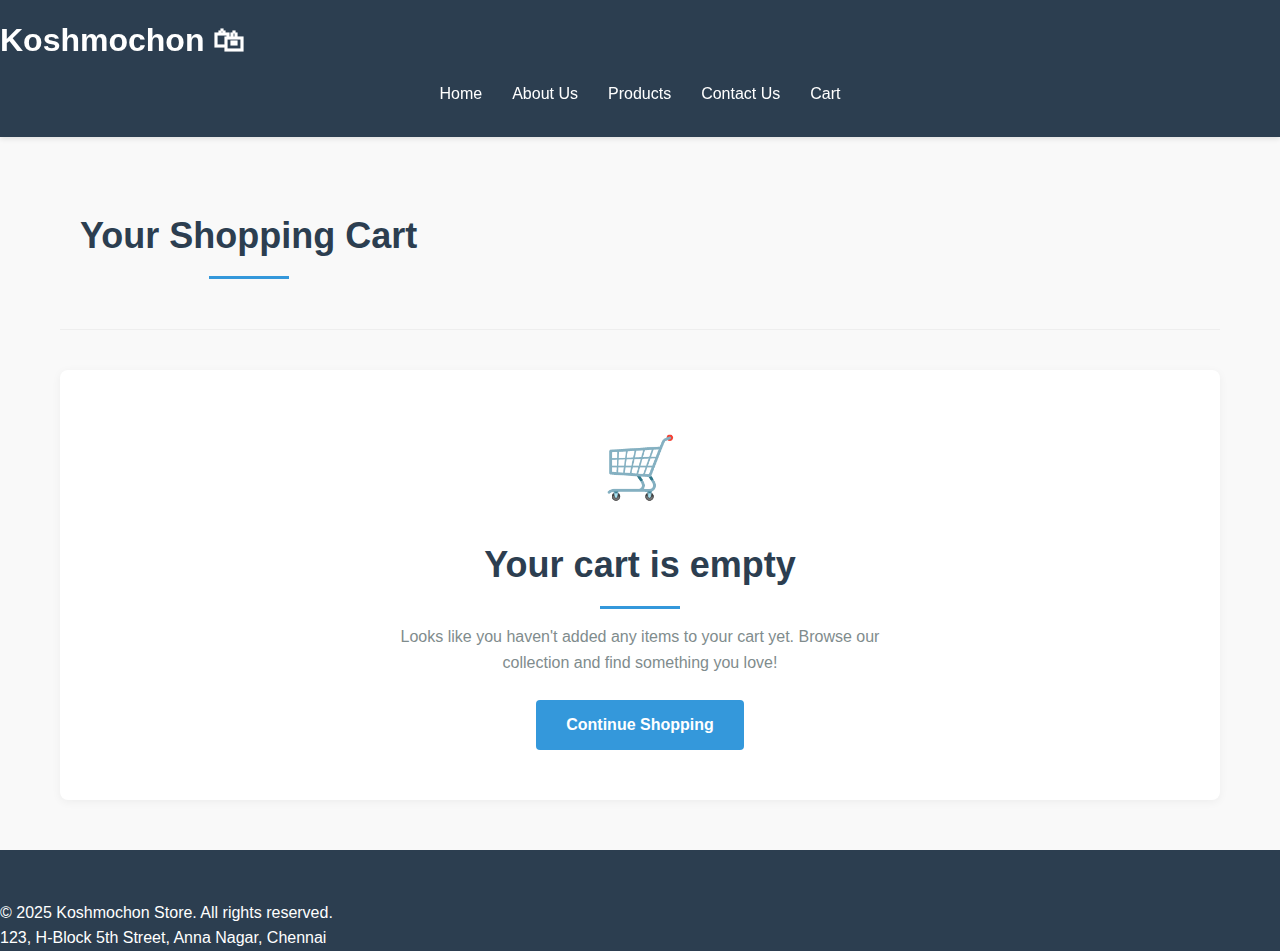
<file: cart.html>
<!DOCTYPE html>
<html lang="en">
<head>
    <meta charset="UTF-8">
    <meta name="viewport" content="width=device-width, initial-scale=1.0">
    <title>Your Cart - Koshmochon 🛍</title>
    <link rel="stylesheet" href="style.css">
    <style>
        /* Cart-specific styles */
        .cart-container {
            max-width: 1200px;
            margin: 30px auto;
            padding: 20px;
        }
        
        .cart-header {
            text-align: center;
            margin-bottom: 40px;
        }
        
        .empty-cart {
            text-align: center;
            padding: 50px 20px;
            background: white;
            border-radius: 8px;
            box-shadow: 0 2px 10px rgba(0,0,0,0.05);
        }
        
        .empty-cart-icon {
            font-size: 60px;
            color: #e74c3c;
            margin-bottom: 20px;
        }
        
        .empty-cart h2 {
            color: #2c3e50;
            margin-bottom: 15px;
        }
        
        .empty-cart p {
            color: #7f8c8d;
            margin-bottom: 25px;
            max-width: 500px;
            margin-left: auto;
            margin-right: auto;
        }
        
        .continue-shopping {
            display: inline-block;
            padding: 12px 30px;
            background-color: #3498db;
            color: white;
            text-decoration: none;
            border-radius: 4px;
            font-weight: 600;
            transition: background-color 0.3s;
        }
        
        .continue-shopping:hover {
            background-color: #2980b9;
        }
    </style>
</head>
<body>

    <header>
        <h1>Koshmochon 🛍</h1>
        <nav>
            <ul>
                <li><a href="index.html">Home</a></li>
                <li><a href="aboutus.html">About Us</a></li>
                <li><a href="products.html">Products</a></li>
                <li><a href="contact.html">Contact Us</a></li>
                <li><a href="cart.html" class="active">Cart</a></li>
            </ul>
        </nav>
    </header>

    <main class="cart-page">
        <div class="cart-container">
            <div class="cart-header">
                <h2>Your Shopping Cart</h2>
            </div>
            
            <div class="empty-cart">
                <div class="empty-cart-icon">🛒</div>
                <h2>Your cart is empty</h2>
                <p>Looks like you haven't added any items to your cart yet. Browse our collection and find something you love!</p>
                <a href="products.html" class="continue-shopping">Continue Shopping</a>
            </div>
        </div>
    </main>

    <footer>
        <div class="footer-content">
            <p>&copy; 2025 Koshmochon Store. All rights reserved.</p>
            <p>123, H-Block 5th Street, Anna Nagar, Chennai</p>
        </div>
    </footer>

</body>
</html>
</file>
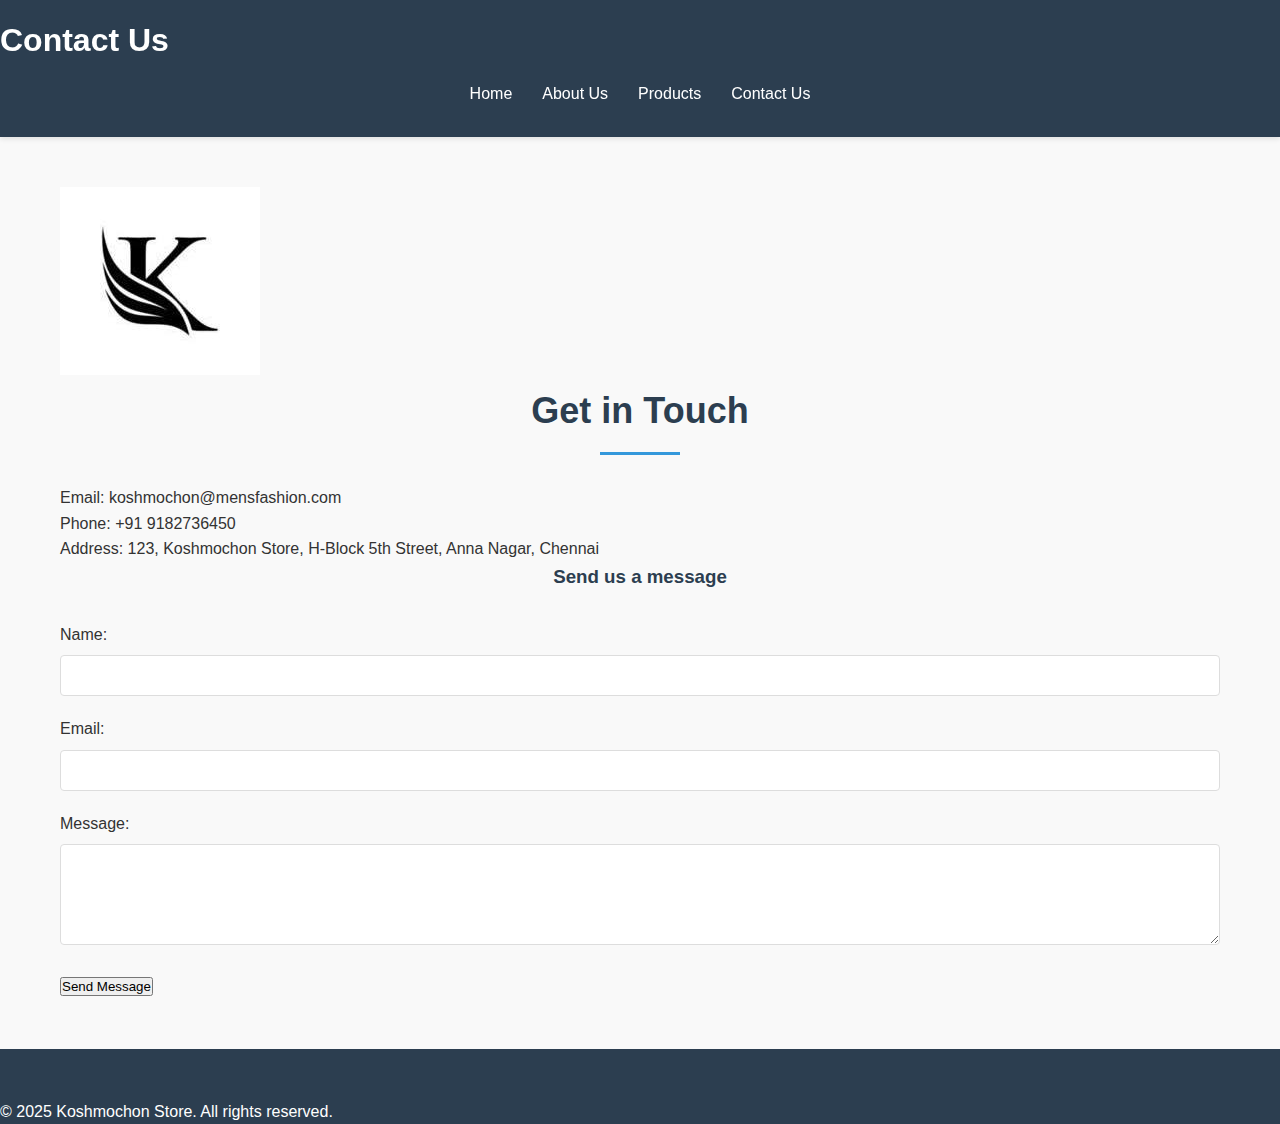
<file: contact.html>
<!DOCTYPE html>
<html lang="en">
<head>
    <meta charset="UTF-8">
    <meta name="viewport" content="width=device-width, initial-scale=1.0">
    <title>Contact Us - Koshmochon Store</title>
    <link rel="stylesheet" href="style.css">
</head>
<body>

    <header>
        <h1>Contact Us</h1>
        <nav>
            <ul>
                <li><a href="index.html">Home</a></li>
                <li><a href="aboutus.html">About Us</a></li>
                <li><a href="products.html">Products</a></li>
                <li><a href="contact.html">Contact Us</a></li>
            </ul>
        </nav>
    </header>

    <section class="contact-section">
        <div class="store-image">
        
            <img src="k.jpeg" alt="Koshmochon Store" class="responsive-img">
        </div>
        
        <div class="contact-info">
            <h2>Get in Touch</h2>
            <p><i class="fas fa-envelope"></i> Email: koshmochon@mensfashion.com</p>
            <p><i class="fas fa-phone"></i> Phone: +91 9182736450</p>
            <p><i class="fas fa-map-marker-alt"></i> Address: 123, Koshmochon Store, H-Block 5th Street, Anna Nagar, Chennai</p>
        </div>

        <div class="contact-form">
            <h3>Send us a message</h3>
            <form>
                <div class="form-group">
                    <label for="name">Name:</label>
                    <input type="text" id="name" name="name" required>
                </div>
                <div class="form-group">
                    <label for="email">Email:</label>
                    <input type="email" id="email" name="email" required>
                </div>
                <div class="form-group">
                    <label for="message">Message:</label>
                    <textarea id="message" name="message" rows="5" required></textarea>
                </div>
                <button type="submit" class="submit-btn">Send Message</button>
            </form>
        </div>
    </section>

    <footer>
        <p>&copy; 2025 Koshmochon Store. All rights reserved.</p>
    </footer>

</body>
</html>
</file>
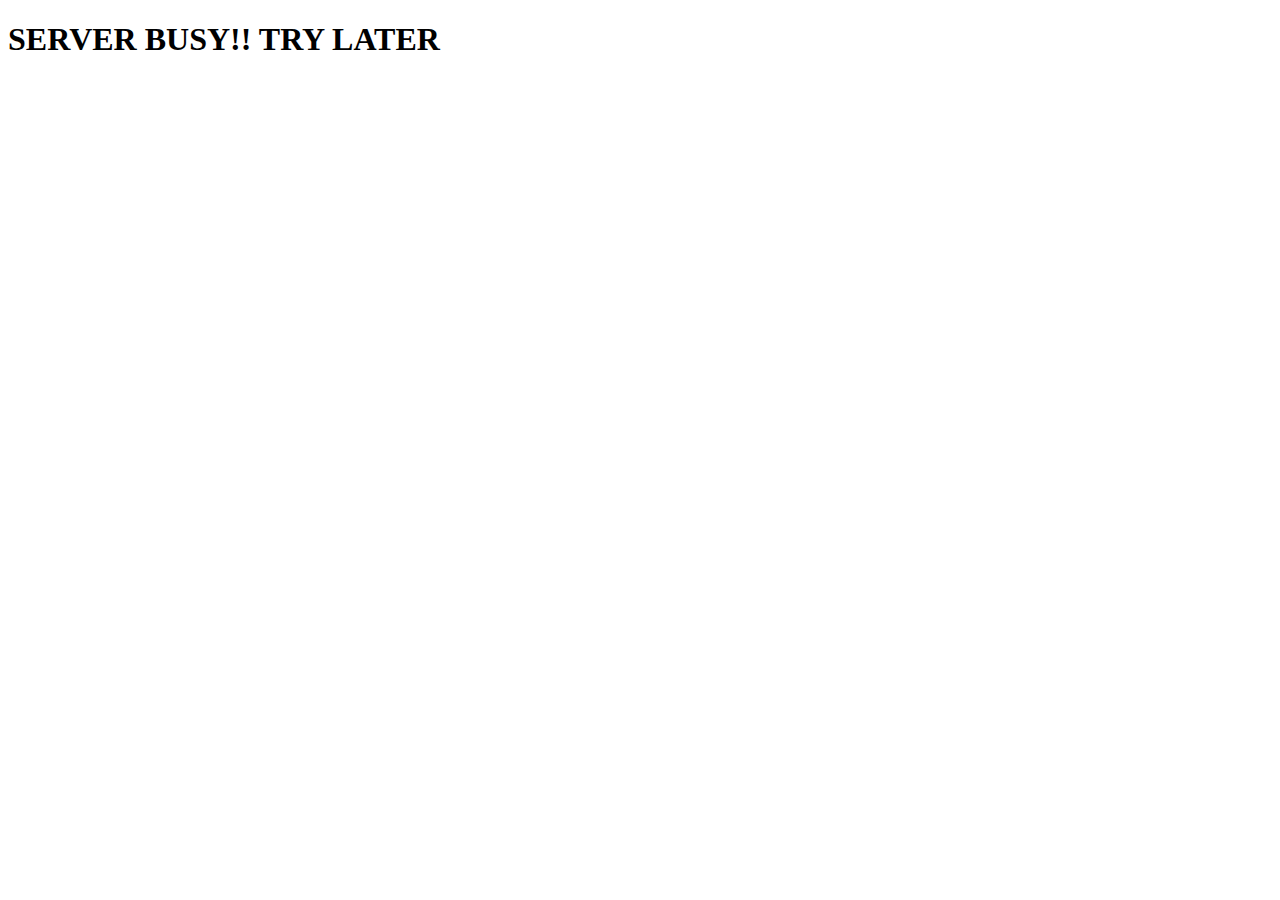
<file: fail.html>
<!DOCTYPE html>
<html lang="en">
<head>
    <meta charset="UTF-8">
    <meta name="viewport" content="width=device-width, initial-scale=1.0">
    <title>Document</title>
</head>
<body>
    <h1>SERVER BUSY!! TRY LATER</h1>
</body>
</html>
</file>
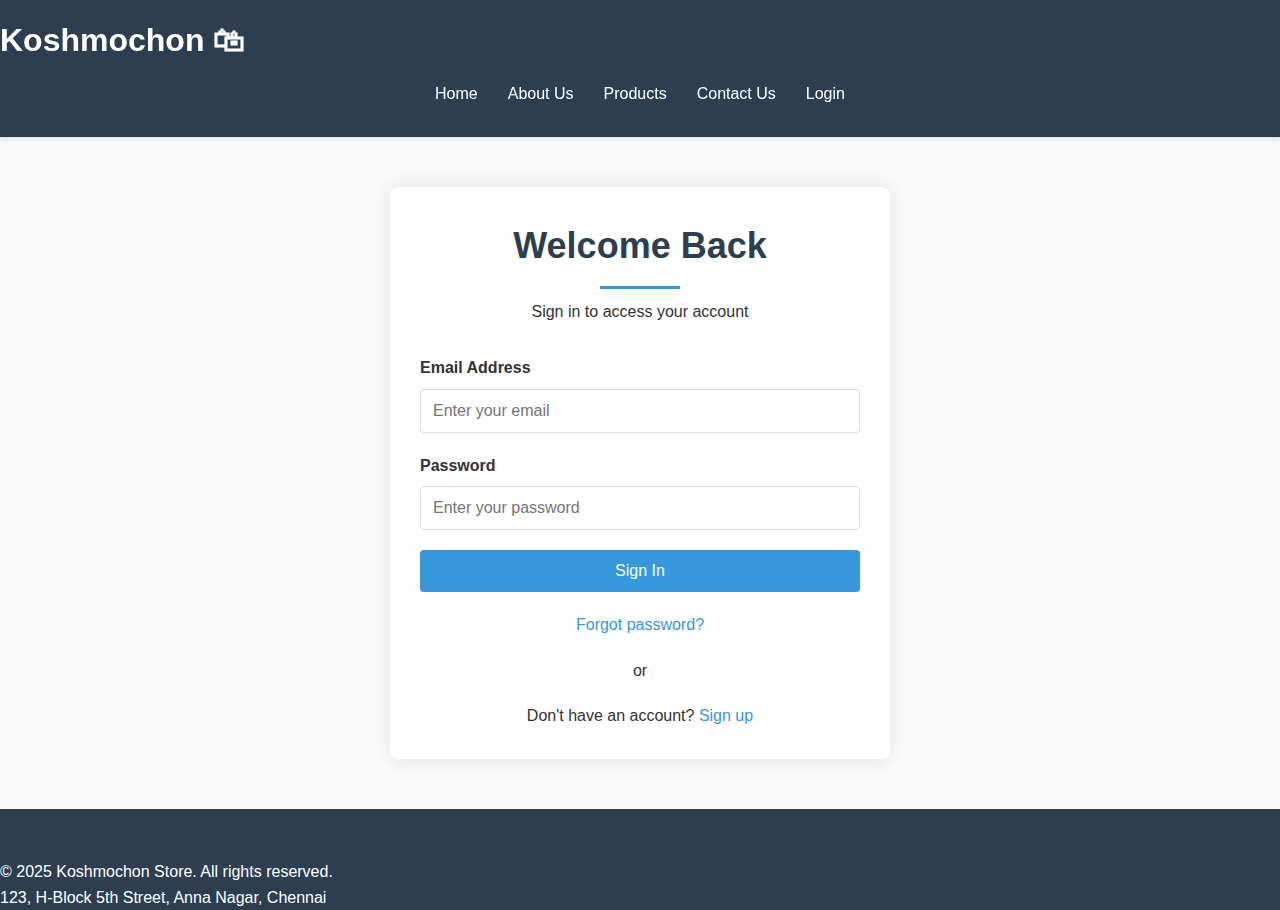
<file: login.html>
<!DOCTYPE html>
<html lang="en">
<head>
    <meta charset="UTF-8">
    <meta name="viewport" content="width=device-width, initial-scale=1.0">
    <title>Login - Koshmochon </title>
    <link rel="stylesheet" href="style.css">
    <style>
        /* Login-specific styles */
        .login-container {
            max-width: 500px;
            margin: 50px auto;
            padding: 30px;
            background: white;
            border-radius: 8px;
            box-shadow: 0 0 20px rgba(0,0,0,0.1);
        }
        
        .login-header {
            text-align: center;
            margin-bottom: 30px;
        }
        
        .login-header h2 {
            color: #2c3e50;
            margin-bottom: 10px;
        }
        
        .login-form .form-group {
            margin-bottom: 20px;
        }
        
        .login-form label {
            display: block;
            margin-bottom: 8px;
            font-weight: 600;
            color: #333;
        }
        
        .login-form input {
            width: 100%;
            padding: 12px;
            border: 1px solid #ddd;
            border-radius: 4px;
            font-size: 16px;
        }
        
        .login-btn {
            width: 100%;
            padding: 12px;
            background-color: #3498db;
            color: white;
            border: none;
            border-radius: 4px;
            font-size: 16px;
            cursor: pointer;
            transition: background-color 0.3s;
        }
        
        .login-btn:hover {
            background-color: #2980b9;
        }
        
        .login-links {
            margin-top: 20px;
            text-align: center;
        }
        
        .login-links a {
            color: #3498db;
            text-decoration: none;
        }
        
        .login-links a:hover {
            text-decoration: underline;
        }
        
        .divider {
            margin: 20px 0;
            text-align: center;
            position: relative;
        }
        
        .divider::before {
            content: "";
            position: absolute;
            top: 50%;
            left: 0;
            right: 0;
            height: 1px;
            background: #eee;
            z-index: -1;
        }
        
        .divider span {
            background: white;
            padding: 0 15px;
        }
    </style>
</head>
<body>

    <header>
        <h1>Koshmochon 🛍</h1>
        <nav>
            <ul>
                <li><a href="index.html">Home</a></li>
                <li><a href="aboutus.html">About Us</a></li>
                <li><a href="products.html">Products</a></li>
                <li><a href="contact.html">Contact Us</a></li>
                <li><a href="login.html" class="active">Login</a></li>
            </ul>
        </nav>
    </header>

    <main class="login-page">
        <div class="login-container">
            <div class="login-header">
                <h2>Welcome Back</h2>
                <p>Sign in to access your account</p>
            </div>
            
            <form class="login-form" action="/login" method="POST">
                <div class="form-group">
                    <label for="email">Email Address</label>
                    <input type="email" id="email" name="email" required placeholder="Enter your email">
                </div>
                
                <div class="form-group">
                    <label for="password">Password</label>
                    <input type="password" id="password" name="password" required placeholder="Enter your password">
                </div>
                
                <button href="fail.html" type="submit" class="login-btn">Sign In</button>
                
                <div class="login-links">
                    <a href="forgot-password.html">Forgot password?</a>
                    <div class="divider"><span>or</span></div>
                    <p>Don't have an account? <a href="register.html">Sign up</a></p>
                </div>
            </form>
        </div>
    </main>

    <footer>
        <div class="footer-content">
            <p>&copy; 2025 Koshmochon Store. All rights reserved.</p>
            <p>123, H-Block 5th Street, Anna Nagar, Chennai</p>
        </div>
    </footer>

</body>
</html>
</file>
<file: style.css>
/* Global Styles */
:root {
    --primary-color: #2c3e50;
    --secondary-color: #3498db;
    --accent-color: #e74c3c;
    --light-color: #ecf0f1;
    --dark-color: #2c3e50;
    --success-color: #2ecc71;
    --warning-color: #f39c12;
    --danger-color: #e74c3c;
}

* {
    margin: 0;
    padding: 0;
    box-sizing: border-box;
}

body {
    font-family: 'Segoe UI', Tahoma, Geneva, Verdana, sans-serif;
    line-height: 1.6;
    color: #333;
    background-color: #f9f9f9;
}

a {
    text-decoration: none;
    color: inherit;
}

.btn {
    display: inline-block;
    padding: 10px 20px;
    background-color: var(--secondary-color);
    color: white;
    border: none;
    border-radius: 4px;
    cursor: pointer;
    transition: all 0.3s ease;
}

.btn:hover {
    background-color: #2980b9;
    transform: translateY(-2px);
}

.hidden {
    display: none;
}

/* Header Styles */
header {
    background-color: var(--primary-color);
    color: white;
    padding: 15px 0;
    box-shadow: 0 2px 5px rgba(0, 0, 0, 0.1);
    position: sticky;
    top: 0;
    z-index: 100;
}

.header-container {
    display: flex;
    justify-content: space-between;
    align-items: center;
    max-width: 1200px;
    margin: 0 auto;
    padding: 0 20px;
}

.logo h1 {
    font-size: 28px;
    margin-bottom: 5px;
}

.logo p {
    font-size: 14px;
    opacity: 0.8;
}

.user-actions a {
    margin-left: 15px;
    font-size: 18px;
    position: relative;
}

#cart-count {
    position: absolute;
    top: -10px;
    right: -10px;
    background-color: var(--accent-color);
    color: white;
    border-radius: 50%;
    width: 20px;
    height: 20px;
    display: flex;
    justify-content: center;
    align-items: center;
    font-size: 12px;
}

nav ul {
    display: flex;
    justify-content: center;
    list-style: none;
    padding: 15px 0;
    background-color: var(--dark-color);
}

nav ul li {
    margin: 0 15px;
    position: relative;
}

nav ul li a {
    color: white;
    font-weight: 500;
    padding: 5px 0;
    transition: color 0.3s ease;
}

nav ul li a:hover {
    color: var(--secondary-color);
}

.dropdown-content {
    display: none;
    position: absolute;
    background-color: white;
    min-width: 160px;
    box-shadow: 0 8px 16px rgba(0,0,0,0.1);
    z-index: 1;
    border-radius: 4px;
}

.dropdown-content a {
    color: var(--dark-color);
    padding: 12px 16px;
    display: block;
    transition: background-color 0.3s;
}

.dropdown-content a:hover {
    background-color: var(--light-color);
}

.dropdown:hover .dropdown-content {
    display: block;
}

/* Hero Section */
.hero {
    background: linear-gradient(rgba(0, 0, 0, 0.5), rgba(0, 0, 0, 0.5)), url('images/banner.jpg');
    background-size: cover;
    background-position: center;
    height: 500px;
    display: flex;
    align-items: center;
    justify-content: center;
    text-align: center;
    color: white;
}

.hero-content h2 {
    font-size: 48px;
    margin-bottom: 20px;
}

.hero-content p {
    font-size: 24px;
    margin-bottom: 30px;
}

/* Product Styles */
section {
    padding: 50px 20px;
    max-width: 1200px;
    margin: 0 auto;
}

h2, h3 {
    text-align: center;
    margin-bottom: 30px;
    color: var(--primary-color);
}

h2 {
    font-size: 36px;
    position: relative;
    padding-bottom: 15px;
}

h2::after {
    content: '';
    position: absolute;
    bottom: 0;
    left: 50%;
    transform: translateX(-50%);
    width: 80px;
    height: 3px;
    background-color: var(--secondary-color);
}

.product-container {
    display: grid;
    grid-template-columns: repeat(auto-fill, minmax(280px, 1fr));
    gap: 30px;
    margin-top: 30px;
}

.product {
    background: white;
    border-radius: 8px;
    overflow: hidden;
    box-shadow: 0 5px 15px rgba(0, 0, 0, 0.1);
    transition: transform 0.3s ease, box-shadow 0.3s ease;
}

.product:hover {
    transform: translateY(-10px);
    box-shadow: 0 15px 30px rgba(0, 0, 0, 0.15);
}

.product img {
    width: 100%;
    height: 300px;
    object-fit: cover;
    border-bottom: 1px solid #eee;
}

.product h3 {
    font-size: 18px;
    margin: 15px 0 10px;
    padding: 0 15px;
    text-align: left;
}

.product p {
    color: #666;
    padding: 0 15px;
    margin-bottom: 10px;
    text-align: left;
}

.price {
    font-weight: bold;
    color: var(--accent-color);
    font-size: 20px;
    padding: 0 15px;
    text-align: left;
}

.original-price {
    text-decoration: line-through;
    color: #999;
    font-size: 16px;
    margin-left: 10px;
}

.add-to-cart {
    width: calc(100% - 30px);
    margin: 15px;
    padding: 10px;
    background-color: var(--success-color);
    color: white;
    border: none;
    border-radius: 4px;
    cursor: pointer;
    transition: background-color 0.3s;
}

.add-to-cart:hover {
    background-color: #27ae60;
}

/* Category Filter */
.category-filter {
    display: flex;
    justify-content: center;
    flex-wrap: wrap;
    gap: 10px;
    margin-bottom: 30px;
}

.filter-btn {
    padding: 8px 16px;
    background-color: #eee;
    border: none;
    border-radius: 20px;
    cursor: pointer;
    transition: all 0.3s;
}

.filter-btn.active {
    background-color: var(--secondary-color);
    color: white;
}

/* Newsletter */
.newsletter {
    background-color: var(--primary-color);
    color: white;
    padding: 50px 20px;
    text-align: center;
}

.newsletter h2 {
    color: white;
}

.newsletter p {
    margin-bottom: 20px;
}

.newsletter form {
    display: flex;
    max-width: 500px;
    margin: 0 auto;
}

.newsletter input {
    flex: 1;
    padding: 12px;
    border: none;
    border-radius: 4px 0 0 4px;
}

.newsletter button {
    border-radius: 0 4px 4px 0;
}

/* Footer */
footer {
    background-color: var(--dark-color);
    color: white;
    padding: 50px 0 0;
}

.footer-container {
    display: grid;
    grid-template-columns: repeat(auto-fit, minmax(250px, 1fr));
    gap: 30px;
    max-width: 1200px;
    margin: 0 auto;
    padding: 0 20px;
}

.footer-section h3 {
    color: white;
    text-align: left;
    margin-bottom: 20px;
    font-size: 20px;
}

.footer-section ul {
    list-style: none;
}

.footer-section ul li {
    margin-bottom: 10px;
}

.footer-section ul li a:hover {
    color: var(--secondary-color);
}

.footer-section p {
    margin-bottom: 15px;
    display: flex;
    align-items: center;
}

.footer-section p i {
    margin-right: 10px;
}

.social-icons {
    display: flex;
    gap: 15px;
}

.social-icons a {
    font-size: 20px;
    transition: color 0.3s;
}

.social-icons a:hover {
    color: var(--secondary-color);
}

.copyright {
    text-align: center;
    padding: 20px;
    margin-top: 30px;
    border-top: 1px solid rgba(255, 255, 255, 0.1);
}

/* Cart Sidebar */
.cart-sidebar {
    position: fixed;
    top: 0;
    right: -400px;
    width: 400px;
    height: 100%;
    background-color: white;
    box-shadow: -5px 0 15px rgba(0, 0, 0, 0.1);
    transition: right 0.3s ease;
    z-index: 1000;
    overflow-y: auto;
}

.cart-sidebar.active {
    right: 0;
}

.cart-header {
    display: flex;
    justify-content: space-between;
    align-items: center;
    padding: 20px;
    border-bottom: 1px solid #eee;
}

.close-cart {
    background: none;
    border: none;
    font-size: 24px;
    cursor: pointer;
}

.cart-items {
    padding: 20px;
}

.cart-item {
    display: flex;
    margin-bottom: 20px;
    padding-bottom: 20px;
    border-bottom: 1px solid #eee;
}

.cart-item img {
    width: 80px;
    height: 80px;
    object-fit: cover;
    margin-right: 15px;
}

.cart-item-details {
    flex: 1;
}

.cart-item-title {
    font-weight: bold;
    margin-bottom: 5px;
}

.cart-item-price {
    color: var(--accent-color);
    margin-bottom: 5px;
}

.cart-item-quantity {
    display: flex;
    align-items: center;
}

.cart-item-quantity button {
    width: 25px;
    height: 25px;
    background-color: #eee;
    border: none;
    cursor: pointer;
}

.cart-item-quantity span {
    margin: 0 10px;
}

.remove-item {
    color: var(--danger-color);
    cursor: pointer;
    font-size: 12px;
}

.cart-total {
    padding: 20px;
    border-top: 1px solid #eee;
}

.cart-total p {
    font-size: 18px;
    font-weight: bold;
    margin-bottom: 20px;
    display: flex;
    justify-content: space-between;
}

/* Checkout Page */
.checkout-section {
    padding: 50px 20px;
    max-width: 1200px;
    margin: 0 auto;
}

.checkout-container {
    display: grid;
    grid-template-columns: 1fr 1fr;
    gap: 40px;
}

.checkout-form {
    background: white;
    padding: 30px;
    border-radius: 8px;
    box-shadow: 0 5px 15px rgba(0, 0, 0, 0.05);
}

.form-group {
    margin-bottom: 20px;
}

.form-group label {
    display: block;
    margin-bottom: 8px;
    font-weight: 500;
}

.form-group input,
.form-group select,
.form-group textarea {
    width: 100%;
    padding: 12px;
    border: 1px solid #ddd;
    border-radius: 4px;
    font-family: inherit;
}

.form-row {
    display: flex;
    gap: 15px;
}

.form-row .form-group {
    flex: 1;
}

.order-summary {
    background: white;
    padding: 30px;
    border-radius: 8px;
    box-shadow: 0 5px 15px rgba(0, 0, 0, 0.05);
    align-self: flex-start;
}

.order-items {
    margin-bottom: 20px;
}

.order-item {
    display: flex;
    justify-content: space-between;
    margin-bottom: 15px;
    padding-bottom: 15px;
    border-bottom: 1px solid #eee;
}

.order-item img {
    width: 60px;
    height: 60px;
    object-fit: cover;
    margin-right: 15px;
}

.order-item-details {
    flex: 1;
}

.order-item-title {
    font-weight: bold;
    margin-bottom: 5px;
}

.order-item-price {
    color: var(--accent-color);
}

.total-row {
    display: flex;
    justify-content: space-between;
    margin-bottom: 10px;
}

.grand-total {
    font-size: 18px;
    font-weight: bold;
    margin-top: 20px;
    padding-top: 20px;
    border-top: 1px solid #eee;
}

/* Responsive Styles */
@media (max-width: 768px) {
    .header-container {
        flex-direction: column;
        text-align: center;
    }

    .user-actions {
        margin-top: 15px;
    }

    nav ul {
        flex-direction: column;
        align-items: center;
    }

    nav ul li {
        margin: 5px 0;
    }

    .dropdown-content {
        position: static;
        box-shadow: none;
    }

    .hero {
        height: 400px;
    }

    .hero-content h2 {
        font-size: 36px;
    }

    .hero-content p {
        font-size: 18px;
    }

    .product-container {
        grid-template-columns: 1fr;
    }

    .footer-container {
        grid-template-columns: 1fr;
    }

    .checkout-container {
        grid-template-columns: 1fr;
    }

    .cart-sidebar {
        width: 100%;
        right: -100%;
    }
}
</file>
